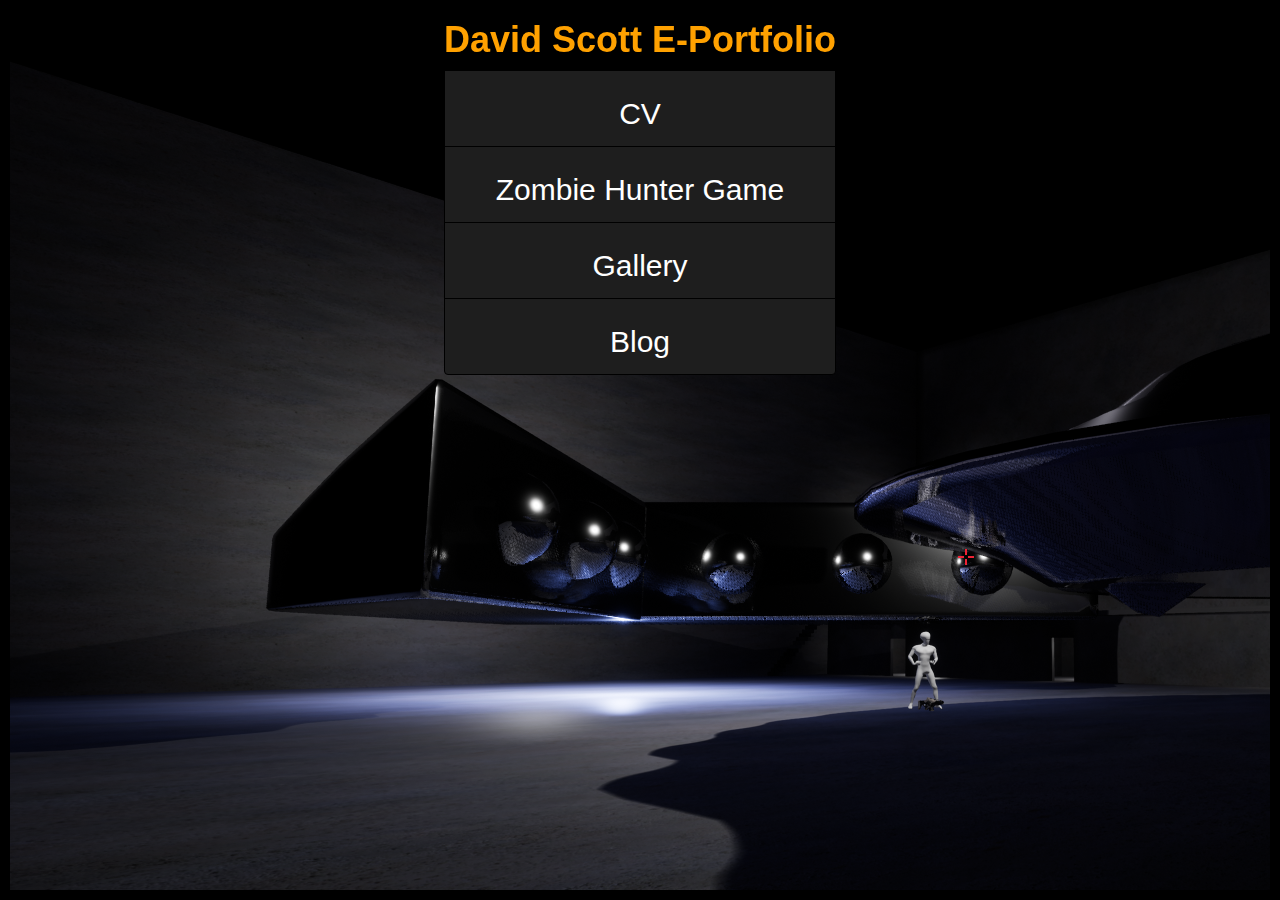
<file: David-Scott-E-Portfolio/index.html>
<!DOCTYPE html>
<html lang="en">
<head>
    <meta charset="UTF-8">
    <title>David Scott E-Portfolio</title>

    <!-- Include meta tag to ensure proper rendering and touch zooming -->
    <meta name="viewport" content="width=device-width, initial-scale=0.9">

    <link rel="stylesheet" href="https://maxcdn.bootstrapcdn.com/bootstrap/3.3.7/css/bootstrap.min.css">
    <script src="https://ajax.googleapis.com/ajax/libs/jquery/3.3.1/jquery.min.js"></script>
    <script src="https://maxcdn.bootstrapcdn.com/bootstrap/3.3.7/js/bootstrap.min.js"></script>
    <link href="https://fonts.googleapis.com/css?family=Montserrat" rel="stylesheet">

    <div data-role="page" data-theme="a|b"></div>

    <style>

        /*div.background {*/
        /*background: url(Gallery/assets/sprites/FruitProject/FruitCloseCamera.png) repeat;*/
        /*border: 2px solid black;*/
        /*}*/

        div.transbox {
            margin: 30px;
            background-color: #000000;
            border: 1px solid black;
            opacity: 0.6;
            filter: alpha(opacity=60); /* For IE8 and earlier */
        }

        div.transbox p {
            margin: 5%;
            font-weight: bold;
            font-family: Verdana;
            font-size: 12px;
            color: #000000;
        }

        .fullscreen {
            position: fixed;
            /*padding: 50px;*/
            margin: 10px;
            top: 0;
            left: 0;
            bottom: 0;
            right: 0;
            /*overflow: auto;*/
            background: black; /* Just to visualize the extent */
            /*background-image:url('Gallery/assets/sprites/FruitProject/FruitCloseCamera.png');*/
            background-color: black;
        }

        .btn-primary, .btn-primary:active, .btn-primary:visited, .btn-primary:focus, .btn-primary:active:focus {
            background-color: #1e1e1e; !important;
            border-color: #000000; !important;}

        .btn-primary:hover {
            background-color: #000000;!important;
            border-color: #ff885b; !important;}
        .mainImage{
            background-image:url('Gallery/assets/sprites/FruitProject/FruitCloseCamera.png');
            background-size: cover;
        }

        /* Responsive layout - when the screen is less than 800px wide, make the two columns stack on top of each other instead of next to each other */
        @media screen and (max-width: 1200px) {
            .fullscreen{
                top: -100px;
                left: -700px;
            }
        }

    </style>

</head>
<body style="background-color: black">

<div align="center" class="fullscreen" style="background-image: url('CTPBlog/images/portfolio/BulletSponge.png')">

</div>
<div>
    <div class="container" align = "center">

        <div class="btn-group-vertical">
            <div>
                <h1 id ="Home" style="color: #ffa100"><b>David Scott E-Portfolio</b></h1>
            </div>
            <a href = "CV/CVMenu.html" class="btn btn-primary" role="button"><h2>CV</h2></a>
            <a href = "ZombieHunter/ZHPage.html" class="btn btn-primary" role="button"><h2>Zombie Hunter Game</h2></a>
            <a href = "Gallery/gallery.html" class="btn btn-primary" role="button"><h2>Gallery</h2></a>
            <a href = "CTPBlog/CTPBlog.html" class="btn btn-primary" role="button"><h2>Blog</h2></a>
        </div>

    </div>
</div>
</body>
</html>
</file>
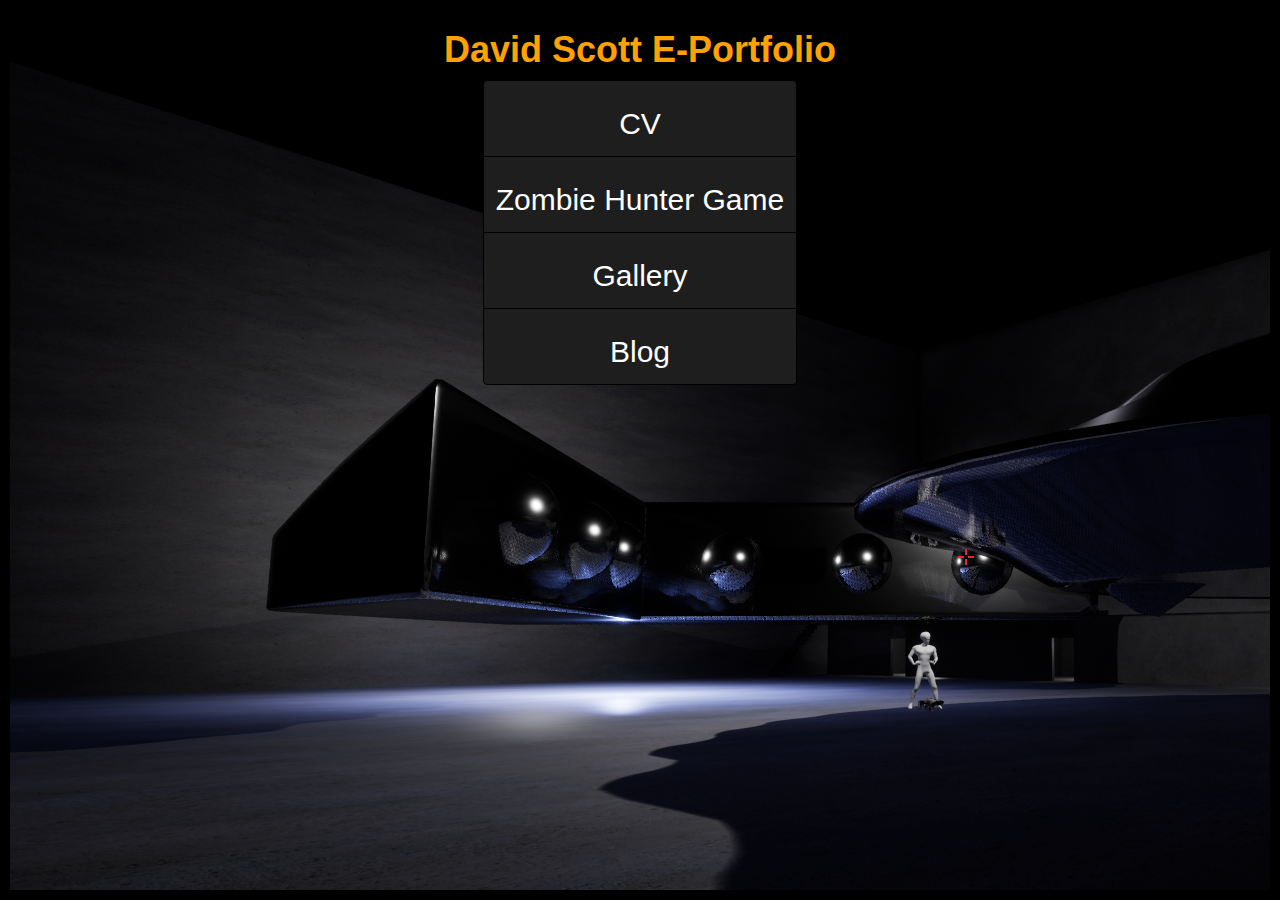
<file: David-Scott-E-Portfolio/LandingPage.html>
<!DOCTYPE html>
<html lang="en">
<head>
    <meta charset="UTF-8">
    <title>David Scott E-Portfolio</title>

    <!-- Include meta tag to ensure proper rendering and touch zooming -->
    <meta name="viewport" content="width=device-width, initial-scale=0.9">

    <link rel="stylesheet" href="https://maxcdn.bootstrapcdn.com/bootstrap/3.3.7/css/bootstrap.min.css">
    <script src="https://ajax.googleapis.com/ajax/libs/jquery/3.3.1/jquery.min.js"></script>
    <script src="https://maxcdn.bootstrapcdn.com/bootstrap/3.3.7/js/bootstrap.min.js"></script>
    <link href="https://fonts.googleapis.com/css?family=Montserrat" rel="stylesheet">

    <div data-role="page" data-theme="a|b"></div>

    <style>

        /*div.background {*/
            /*background: url(Gallery/assets/sprites/FruitProject/FruitCloseCamera.png) repeat;*/
            /*border: 2px solid black;*/
        /*}*/

        div.transbox {
            margin: 30px;
            background-color: #000000;
            border: 1px solid black;
            opacity: 0.6;
            filter: alpha(opacity=60); /* For IE8 and earlier */
        }

        div.transbox p {
            margin: 5%;
            font-weight: bold;
            font-family: Verdana;
            font-size: 12px;
            color: #000000;
        }

        .btn-primary, .btn-primary:active, .btn-primary:visited, .btn-primary:focus, .btn-primary:active:focus {
            background-color: #1e1e1e; !important;
            border-color: #000000; !important;}

        .btn-primary:hover {
            background-color: #000000;!important;
            border-color: #ff885b; !important;}

        .mainImage{
            background-image:url('Gallery/assets/sprites/FruitProject/FruitCloseCamera.png');
            background-size: cover;
        }
        .fullscreen {
            position: fixed;
            /*padding: 50px;*/
            margin: 10px;
            top: 0;
            left: 0;
            bottom: 0;
            right: 0;
            /*overflow: auto;*/
            background: black; /* Just to visualize the extent */
            /*background-image:url('Gallery/assets/sprites/FruitProject/FruitCloseCamera.png');*/
            background-color: black;

        }


    </style>

</head>
<body style="background-color: black">

<div align="center" class="fullscreen" style="background-image: url('CTPBlog/images/portfolio/BulletSponge.png')">
<div>
    <div class="container" align = "center">
        <h1 id ="Home" style="color: #ffa100"><b>David Scott E-Portfolio</b></h1>
        <div class="btn-group-vertical">
            <a href = "CV/CVMenu.html" class="btn btn-primary" role="button"><h2>CV</h2></a>
            <a href = "ZombieHunter/ZHPage.html" class="btn btn-primary" role="button"><h2>Zombie Hunter Game</h2></a>
            <a href = "Gallery/gallery.html" class="btn btn-primary" role="button"><h2>Gallery</h2></a>
            <a href = "CTPBlog/CTPBlog.html" class="btn btn-primary" role="button"><h2>Blog</h2></a>
        </div>
    </div>
</div>
</div>

</body>
</html>
</file>
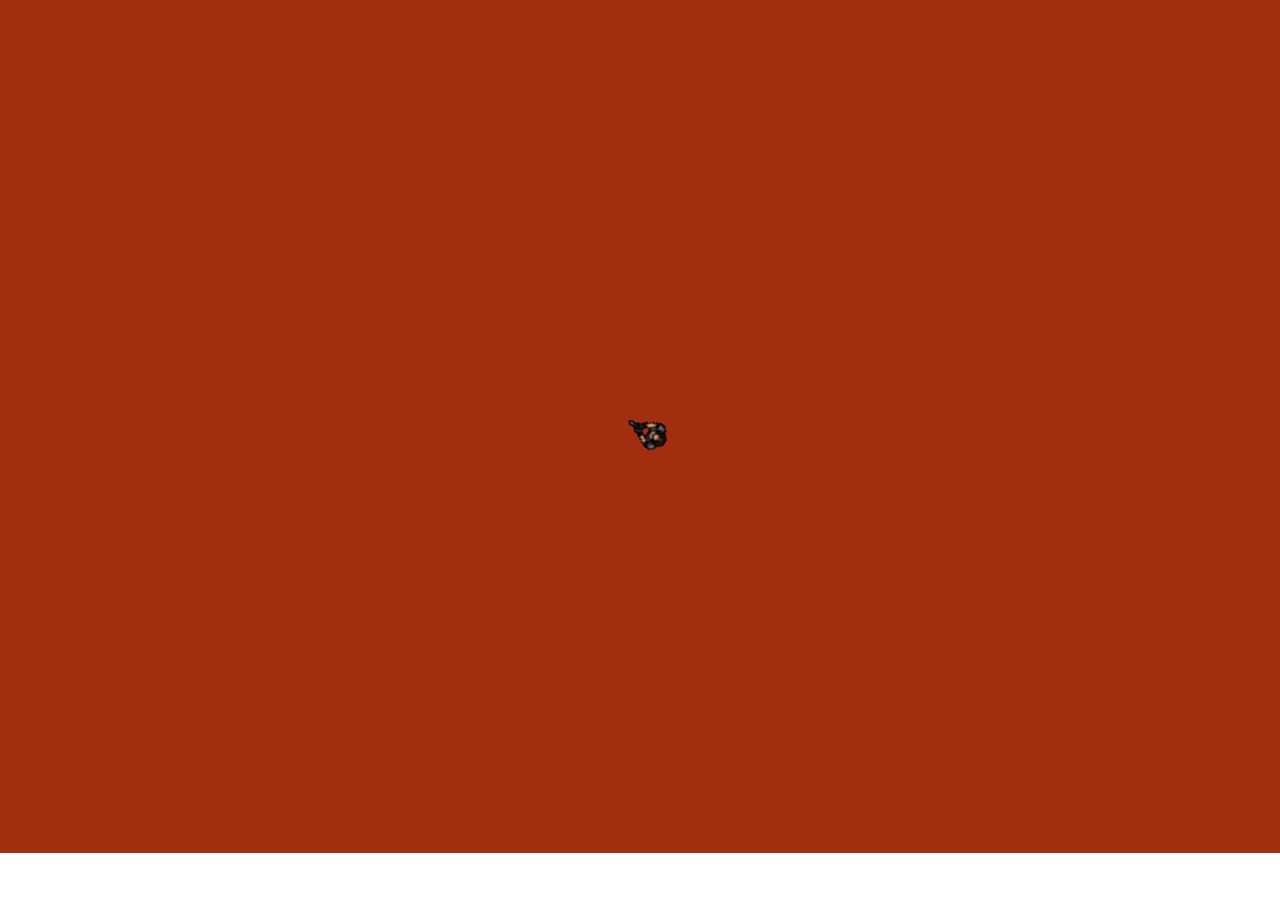
<file: ZombieHunter/ZHGame.html>
<!DOCTYPE html>
<html lang="en">
<head>
    <script src="phaser/phaser.min.js"></script>
    <link rel="stylesheet" href="styles/zhgame.css">
    <script src="js/Level0.js"></script>
    <script src="js/Level1.js"></script>
    <script src="js/Level2.js"></script>
    <!--<script src="MainMenu.js"></script>-->

    <meta charset="UTF-8">
    <title>Zombie Hunter</title>
</head>
<body>
    <script src="js/Game.js"></script>
</body>
</html>
</file>
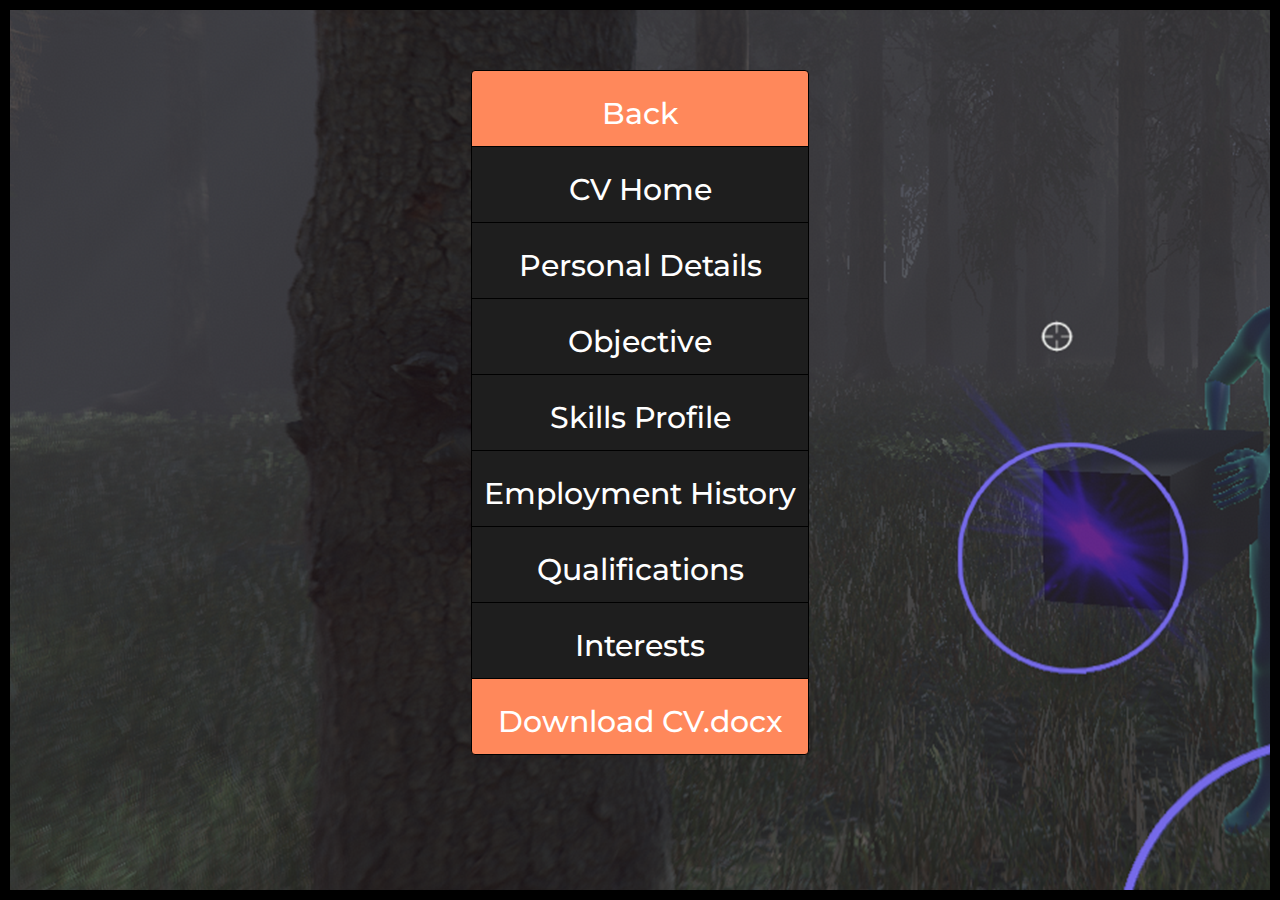
<file: David-Scott-E-Portfolio/CV/CVMenu.html>
<!DOCTYPE html>
<html lang="en">
<head>
    <!-- Include meta tag to ensure proper rendering and touch zooming -->
    <meta name="viewport" content="width=device-width, initial-scale=0.9">

    <link rel="stylesheet" href="https://maxcdn.bootstrapcdn.com/bootstrap/3.3.7/css/bootstrap.min.css">
    <script src="https://ajax.googleapis.com/ajax/libs/jquery/3.3.1/jquery.min.js"></script>
    <script src="https://maxcdn.bootstrapcdn.com/bootstrap/3.3.7/js/bootstrap.min.js"></script>
    <link href="https://fonts.googleapis.com/css?family=Montserrat" rel="stylesheet">

    <meta charset="UTF-8">
    <title>David Scott CV</title>

    <style>
        body {
            font: 20px Montserrat, sans-serif;
            line-height: 1.8;
            color: #ffffff;
        }

        div.transbox {
            margin: 30px;
            background-color: #000000;
            border: 1px solid black;
            opacity: 0.6;
            filter: alpha(opacity=60); /* For IE8 and earlier */
        }

        div.transbox p {
            margin: 5%;
            font-weight: bold;
            font-family: Verdana;
            font-size: 12px;
            color: #000000;
        }

        .fullscreen {
            position: fixed;
            /*padding: 50px;*/
            margin: 10px;
            top: 0;
            left: 0;
            bottom: 0;
            right: 0;
            /*overflow: auto;*/
            background: black; /* Just to visualize the extent */
            /*background-image:url('Gallery/assets/sprites/FruitProject/FruitCloseCamera.png');*/
            background-color: black;
        }

        /* Responsive layout - when the screen is less than 800px wide, make the two columns stack on top of each other instead of next to each other */
        @media screen and (max-width: 1200px) {
            .fullscreen{
                top: -100px;
                left: -700px;
            }
        }

        .btn-primary {
        background-color: #1e1e1e; !important;
        border-color: #000000; !important;}

        .btn-primary:hover {
        background-color: #000000;!important;
        border-color: #ff885b; !important;}

        .btn-primary:active {
        background-color: #1e1e1e;!important;
        border-color: #ff885b; !important;}

        .btn-primary:active:focus {
        background-color: #1e1e1e;!important;
        border-color: #ff885b; !important;}

        .btn-primary:focus {
        background-color: #1e1e1e;!important;
        border-color: #ff885b; !important;}

        .btn-success {
        border-color: #000000;!important;
        background-color: #ff885b; !important;}

        .btn-success:hover {
        background-color: #974c42;!important;
        border-color: #ff885b; !important;}
        .btn-success:active {
        background-color: #1e1e1e;!important;
        border-color: #ff885b; !important;}

        .btn-success:active:focus {
        background-color: #1e1e1e;!important;
        border-color: #ff885b; !important;}

        .btn-success:focus {
        background-color: #1e1e1e;!important;
        border-color: #ff885b; !important;}


        .btn-warning {
        border-color: #000000;!important;
        background-color: #ff885b; !important;}

        .btn-warning:hover {
        background-color: #974c42;!important;
        border-color: #ff885b; !important;}
        .btn-warning:active {
        background-color: #1e1e1e;!important;
        border-color: #ff885b; !important;}

        .btn-warning:active:focus {
        background-color: #1e1e1e;!important;
        border-color: #ff885b; !important;}

        .btn-warning:focus {
        background-color: #1e1e1e;!important;
        border-color: #ff885b; !important;}


    </style>
</head>
<body style="background-color: black">

<div align="center" class="fullscreen" style="background-image: url('images/TheLight_shooting_cvBg.png')">

</div>


<div class="container" align = "center">
    <h1 id ="Home"><b>David Scott CV</b></h1>
    <div class="btn-group-vertical">
        <a href = "../index.html" class="btn btn-warning" role="button"><h2>Back</h2></a>
        <a href = "cv.html" class="btn btn-primary" role="button"><h2>CV Home</h2></a>
        <a href = "cv.html#Personal" class="btn btn-primary" role="button"><h2>Personal Details</h2></a>
        <a href = "cv.html#Objective" class="btn btn-primary" role="button"><h2>Objective</h2></a>
        <a href = "cv.html#Skills" class="btn btn-primary" role="button"><h2>Skills Profile</h2></a>
        <a href = "cv.html#Employment" class="btn btn-primary" role="button"><h2>Employment History</h2></a>
        <a href = "cv.html#Qualifications" class="btn btn-primary" role="button"><h2>Qualifications</h2></a>
        <a href = "cv.html#Interests" class="btn btn-primary" role="button"><h2>Interests</h2></a>
        <a href = "docs/David Scott_CV.docx" class="btn btn-success" role="button"><h2>Download CV.docx</h2></a>
    </div>
</div>

</body>
</html>
</file>
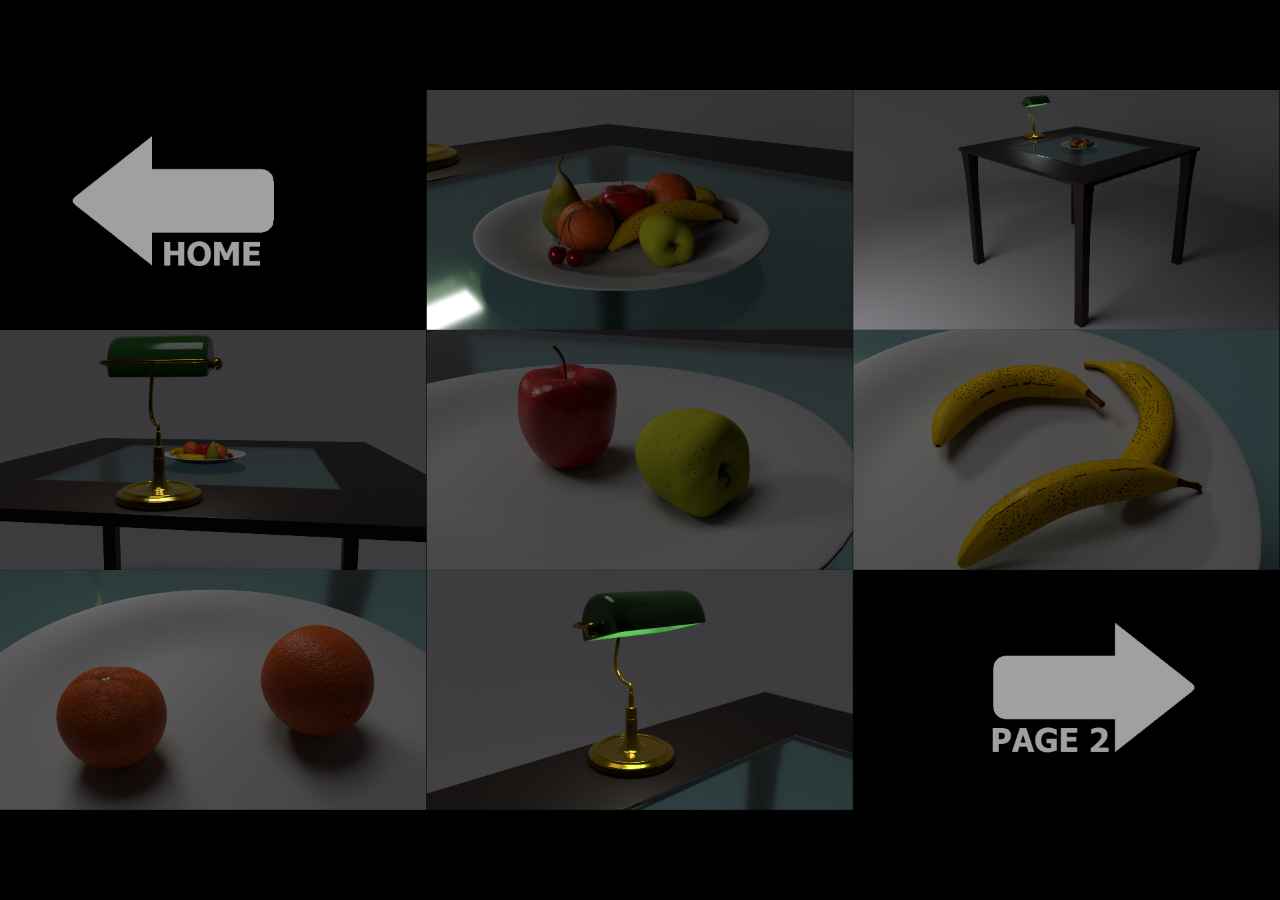
<file: David-Scott-E-Portfolio/Gallery/gallery.html>
<!DOCTYPE html>
<html lang="en">
<head>
    <!-- Include meta tag to ensure proper rendering and touch zooming -->
    <!--<meta name="viewport" content="width=device-width, initial-scale=1">-->
    <meta name="viewport" content="user-scalable=no, initial-scale=1, maximum-scale=1, minimum-scale=1, width=device-width" />


    <script src="phaser/phaser.min.js"></script>
    <!--<script src="js/phaser-virtual-joystick.min.js" type="text/javascript"></script>-->
    <link rel="stylesheet" href="styles/gallery.css">

    <script src="js/Thumb1.js"></script>
    <script src="js/Thumb2.js"></script>

    <script src="js/state1.js"></script>
    <script src="js/state2.js"></script>
    <script src="js/state3.js"></script>
    <script src="js/state4.js"></script>
    <script src="js/state5.js"></script>
    <script src="js/state6.js"></script>
    <script src="js/state7.js"></script>
    <script src="js/state8.js"></script>
    <script src="js/state9.js"></script>
    <script src="js/state10.js"></script>
    <script src="js/state11.js"></script>
    <script src="js/state12.js"></script>
    <!--<script src="MainMenu.js"></script>-->

    <meta charset="UTF-8">
    <title>Zombie Hunter</title>
</head>
<body>
    <script src="js/Game.js"></script>
</body>
</html>
</file>
<file: ZombieHunter/styles/zhgame.css>
*{
    margin: 0;
}
</file>
<file: David-Scott-E-Portfolio/Gallery/styles/gallery.css>
*{
    background: #000000;
    margin: 0;
}
</file>
